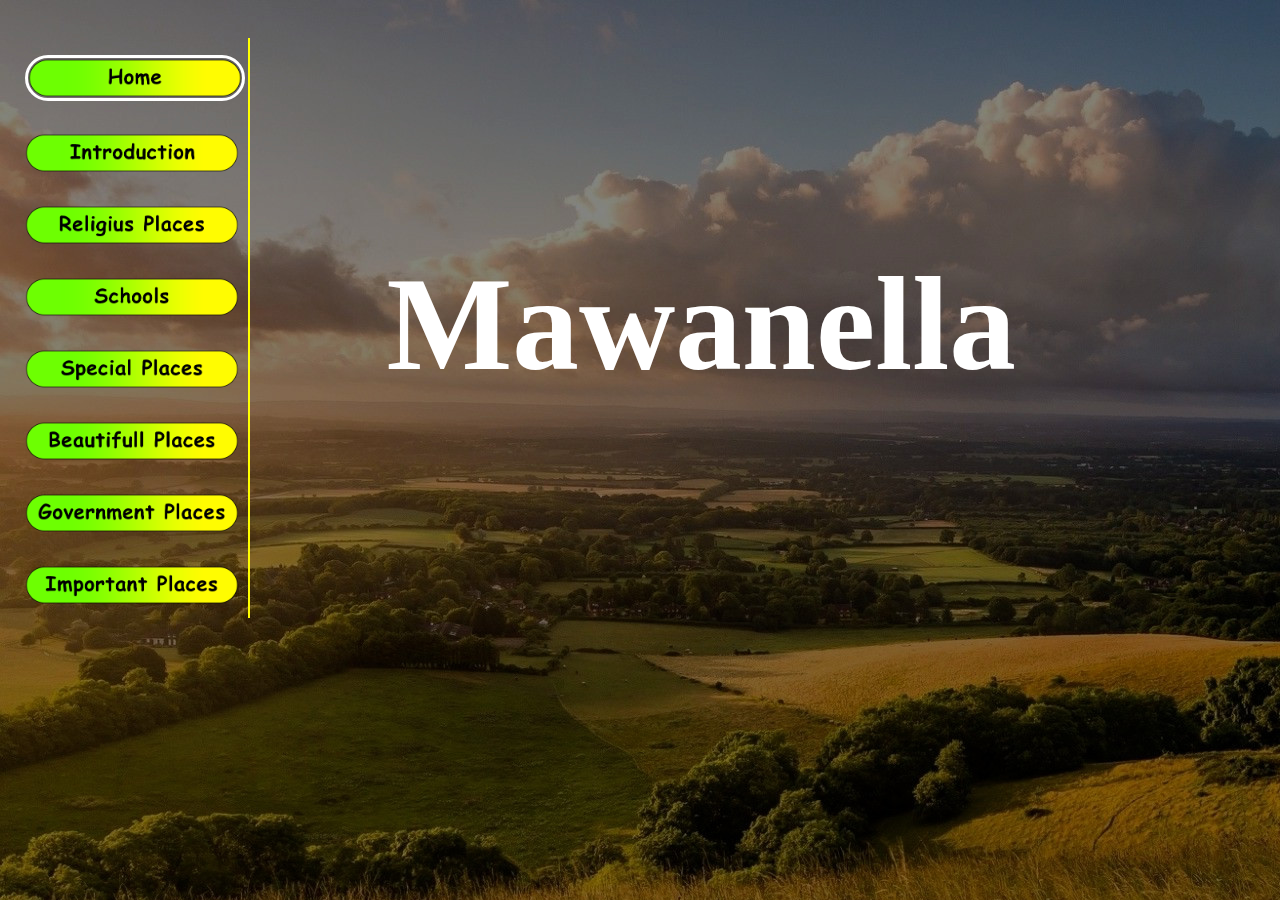
<file: index.html>
<html>

	<head>
	
		<title> Home </title>
		<link rel="stylesheet" type="text/css" href="index.css" />
		<meta name="keywords" content="Mawanella, Special Places, Important Places, Government Places, School, Beautifull Places, Religious Places" />
		<meta name="description" content="About Mawanella" />
		<meta name="viewport" content="width=device-width, initial-scale=1.0">

	</head>
	
	<body>
		
		<div id="navigation">
		
			<table>
			
				<tr>
					<td><a href="index.html" target="_self"><img src="Home.png" width="214" height="40" class="active"></a></a></td>
				</tr>
				<tr>
					<td><a href="introduction.html" target="_self"><img src="Introduction.png" width="214" height="40"></a></a></td>
				</tr>
				<tr>
					<td><a href="Religious Places.html" target="_self"><img src="Religious Places.png" width="214" height="40"></a></td>
				</tr>
				<tr>
					<td><a href="Schools.html" target="_self"><img src="Schools.png" width="214" height="40"></a></td>
				</tr>
				<tr>
					<td><a href="Special Places.html" target="_self"><img src="Special Places.png" width="214" height="40"></a></td>
				</tr>
				<tr>
					<td><a href="Beautifull Places.html" target="_self"><img src="Beautifull Places.png" width="214" height="40"></a></td>
				</tr>
				<tr>
					<td><a href="Government Places.html" target="_self"><img src="Government Places.png" width="214" height="40"></a></td>
				</tr>
				<tr>
					<td><a href="Important Places.html" target="_self"><img src="Important Places.png" width="214" height="40"></a></td>
				</tr>
			
			</table>
		</div>
		
		<div id="docPosition">
			<h1 class="solid"> Mawanella </h1>
		</div>
			
	</body>

</html>
</file>
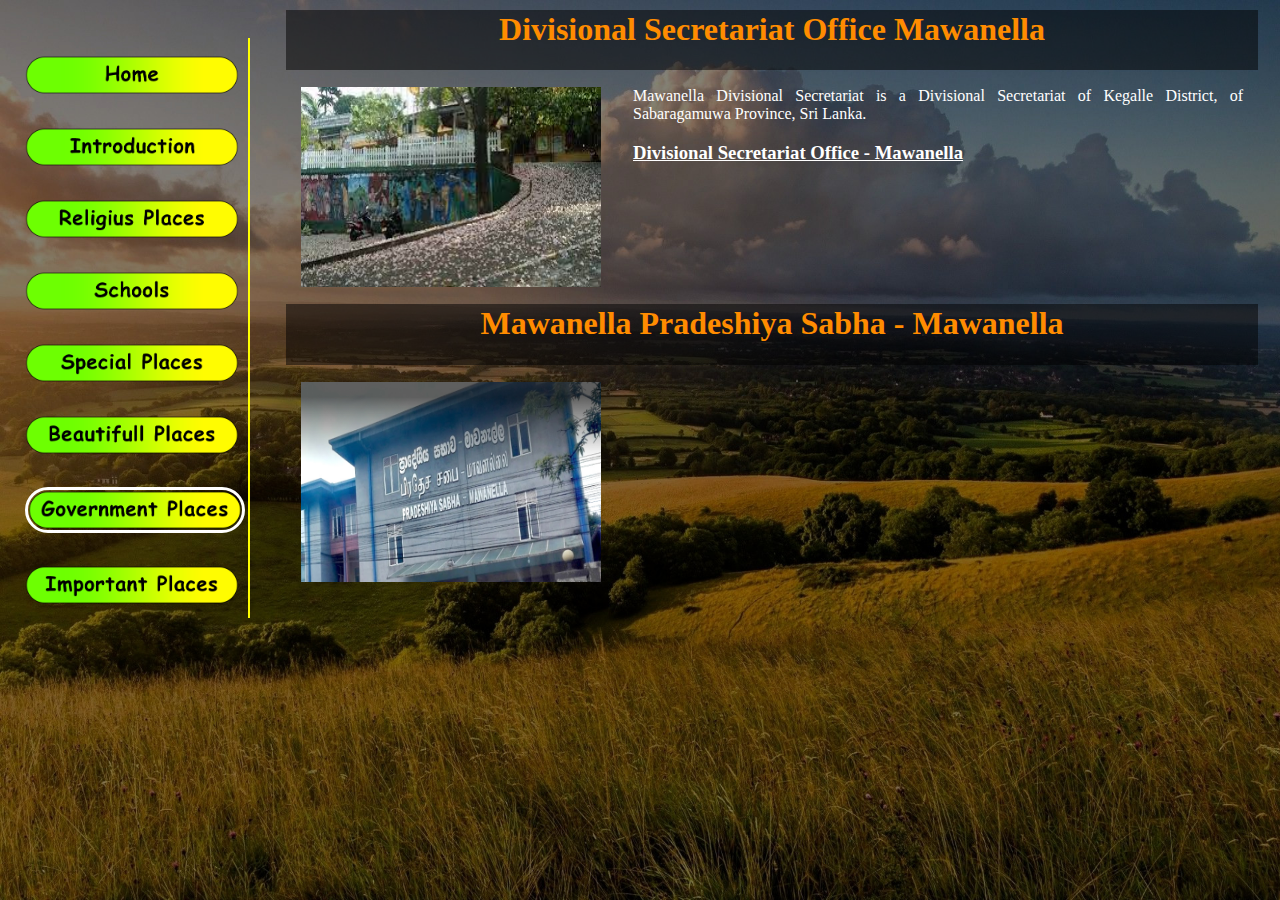
<file: Government Places.html>
<html>

	<head>
	
		<title> Government Places </title>
		<link rel="stylesheet" type="text/css" href="navigation.css" />
		<link rel="stylesheet" type="text/css" href="topic.css" />
		<meta name="viewport" content="width=device-width, initial-scale=1.0">

	</head>
	
	<body>
		
		<div id="navigation">
		
			<table>
			
				<tr>
					<td><a href="index.html" target="_self"><img src="Home.png" width="214" height="40"></a></a></td>
				</tr>
				<tr>
					<td><a href="introduction.html" target="_self"><img src="Introduction.png" width="214" height="40"></a></a></td>
				</tr>
				<tr>
					<td><a href="Religious Places.html" target="_self"><img src="Religious Places.png" width="214" height="40"></a></td>
				</tr>
				<tr>
					<td><a href="Schools.html" target="_self"><img src="Schools.png" width="214" height="40"></a></td>
				</tr>
				<tr>
					<td><a href="Special Places.html" target="_self"><img src="Special Places.png" width="214" height="40"></a></td>
				</tr>
				<tr>
					<td><a href="Beautifull Places.html" target="_self"><img src="Beautifull Places.png" width="214" height="40"></a></td>
				</tr>
				<tr>
					<td><a href="Government Places.html" target="_self"><img src="Government Places.png" width="214" height="40" class="active"></a></td>
				</tr>
				<tr>
					<td><a href="Important Places.html" target="_self"><img src="Important Places.png" width="214" height="40"></a></td>
				</tr>
			
			</table>
		</div>
		
		<div id="docPosition">
		
			<table>
				<tr>
					<th colspan="2"> <h1> Divisional Secretariat Office Mawanella </h1> </th>
				</tr>
				<tr>
					<td> <img src="DSmawanella.jpg" width="300" height="200"> </td>
					<td> <p> Mawanella Divisional Secretariat is a Divisional Secretariat of Kegalle District, of Sabaragamuwa Province, Sri Lanka. </p> 
					<p> <h3><a href="http://www.mawanella.ds.gov.lk/index.php/en/"> Divisional Secretariat Office - Mawanella </a></h3> </p> </td>
				</tr>
				<tr>
					<th colspan="2"> <h1> Mawanella Pradeshiya Sabha - Mawanella </h1> </th>
				</tr>
				<tr>
					<td colspan="2"> <img src="Pradeshiya Saba.jpg" width="300" height="200"> </td>
				</tr>
			</table>
		</div>
	
	</body>

</html>
</file>
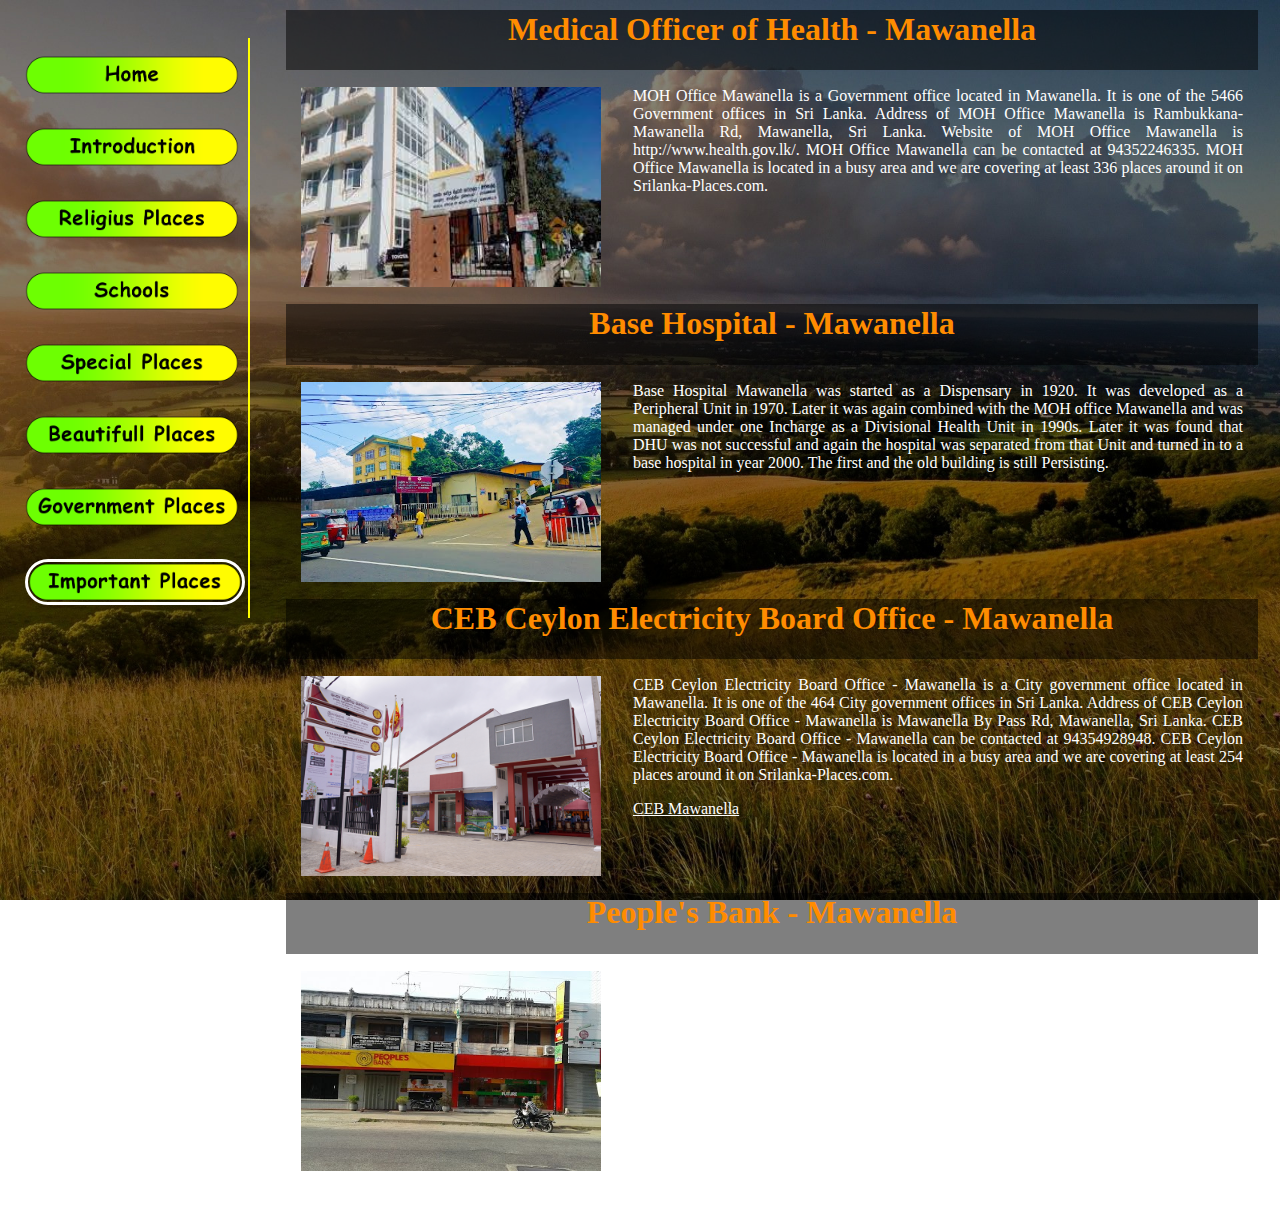
<file: Important Places.html>
<html>

	<head>
	
		<title> Important Places </title>
		<link rel="stylesheet" type="text/css" href="navigation.css" />
		<link rel="stylesheet" type="text/css" href="topic.css" />
		<meta name="viewport" content="width=device-width, initial-scale=1.0">

	</head>
	
	<body>
		
		<div id="navigation">
		
			<table>
			
				<tr>
					<td><a href="index.html" target="_self"><img src="Home.png" width="214" height="40"></a></a></td>
				</tr>
				<tr>
					<td><a href="introduction.html" target="_self"><img src="Introduction.png" width="214" height="40"></a></a></td>
				</tr>
				<tr>
					<td><a href="Religious Places.html" target="_self"><img src="Religious Places.png" width="214" height="40"></a></td>
				</tr>
				<tr>
					<td><a href="Schools.html" target="_self"><img src="Schools.png" width="214" height="40"></a></td>
				</tr>
				<tr>
					<td><a href="Special Places.html" target="_self"><img src="Special Places.png" width="214" height="40"></a></td>
				</tr>
				<tr>
					<td><a href="Beautifull Places.html" target="_self"><img src="Beautifull Places.png" width="214" height="40"></a></td>
				</tr>
				<tr>
					<td><a href="Government Places.html" target="_self"><img src="Government Places.png" width="214" height="40"></a></td>
				</tr>
				<tr>
					<td><a href="Important Places.html" target="_self"><img src="Important Places.png" width="214" height="40" class="active"></a></td>
				</tr>
			
			</table>
		</div>
		
		<div id="docPosition">
		
			<table>
				<tr>
					<th colspan="2"> <h1> Medical Officer of Health - Mawanella </h1> </th>
				</tr>
				<tr>
					<td> <img src="MOH.jpg" width="300" height="200"> </td>
					<td> <p> MOH Office Mawanella is a Government office located in Mawanella. It is one of the 5466 Government offices in Sri Lanka. Address of MOH Office Mawanella is Rambukkana-Mawanella Rd, Mawanella, Sri Lanka. Website of MOH Office Mawanella is http://www.health.gov.lk/. MOH Office Mawanella can be contacted at 94352246335. MOH Office Mawanella is located in a busy area and we are covering at least 336 places around it on Srilanka-Places.com.  </p> </td>
				</tr>
				<tr>
					<th colspan="2"> <h1> Base Hospital - Mawanella </h1> </th>
				</tr>
				<tr>
					<td> <img src="Base Hospital.jpg" width="300" height="200"> </td>
					<td> <p> Base Hospital Mawanella was started as a Dispensary in 1920. It was developed as a Peripheral Unit in 1970. Later it was again combined with the MOH office Mawanella and was managed under one Incharge as a Divisional Health Unit in 1990s. Later it was found that DHU was not successful and again the hospital was separated from that Unit and turned in to a base hospital in year 2000. The first and the old building is still Persisting. </p> </td>
				</tr>
				<tr>
					<th colspan="2"> <h1> CEB Ceylon Electricity Board Office - Mawanella </h1> </th>
				</tr>
				<tr>
					<td> <img src="CEB.jpg" width="300" height="200"> </td>
					<td> <p> CEB Ceylon Electricity Board Office - Mawanella is a City government office located in Mawanella. It is one of the 464 City government offices in Sri Lanka. Address of CEB Ceylon Electricity Board Office - Mawanella is Mawanella By Pass Rd, Mawanella, Sri Lanka. CEB Ceylon Electricity Board Office - Mawanella can be contacted at 94354928948. CEB Ceylon Electricity Board Office - Mawanella is located in a busy area and we are covering at least 254 places around it on Srilanka-Places.com.  </p> 
					<p> <a href="https://www.srilanka-places.com/places/ceb-ceylon-electricity-board-office-mawanella-mawanella" target="_blank"> CEB Mawanella </a> </p> </td>
				</tr>
				<tr>
					<th colspan="2"> <h1> People's Bank - Mawanella </h1> </th>
				</tr>
				<tr>
					<td> <img src="PeoplesB.jpg" width="300" height="200"> </td>
					<td> <p> <a href="https://branches.lk/listing/peoples-bank-mawanella-branch-mawanella/" target="_blank"> People's Bank - Mawanella </a> </p> </td>
				</tr>
			</table>			
		</div>
	
	</body>

</html>
</file>
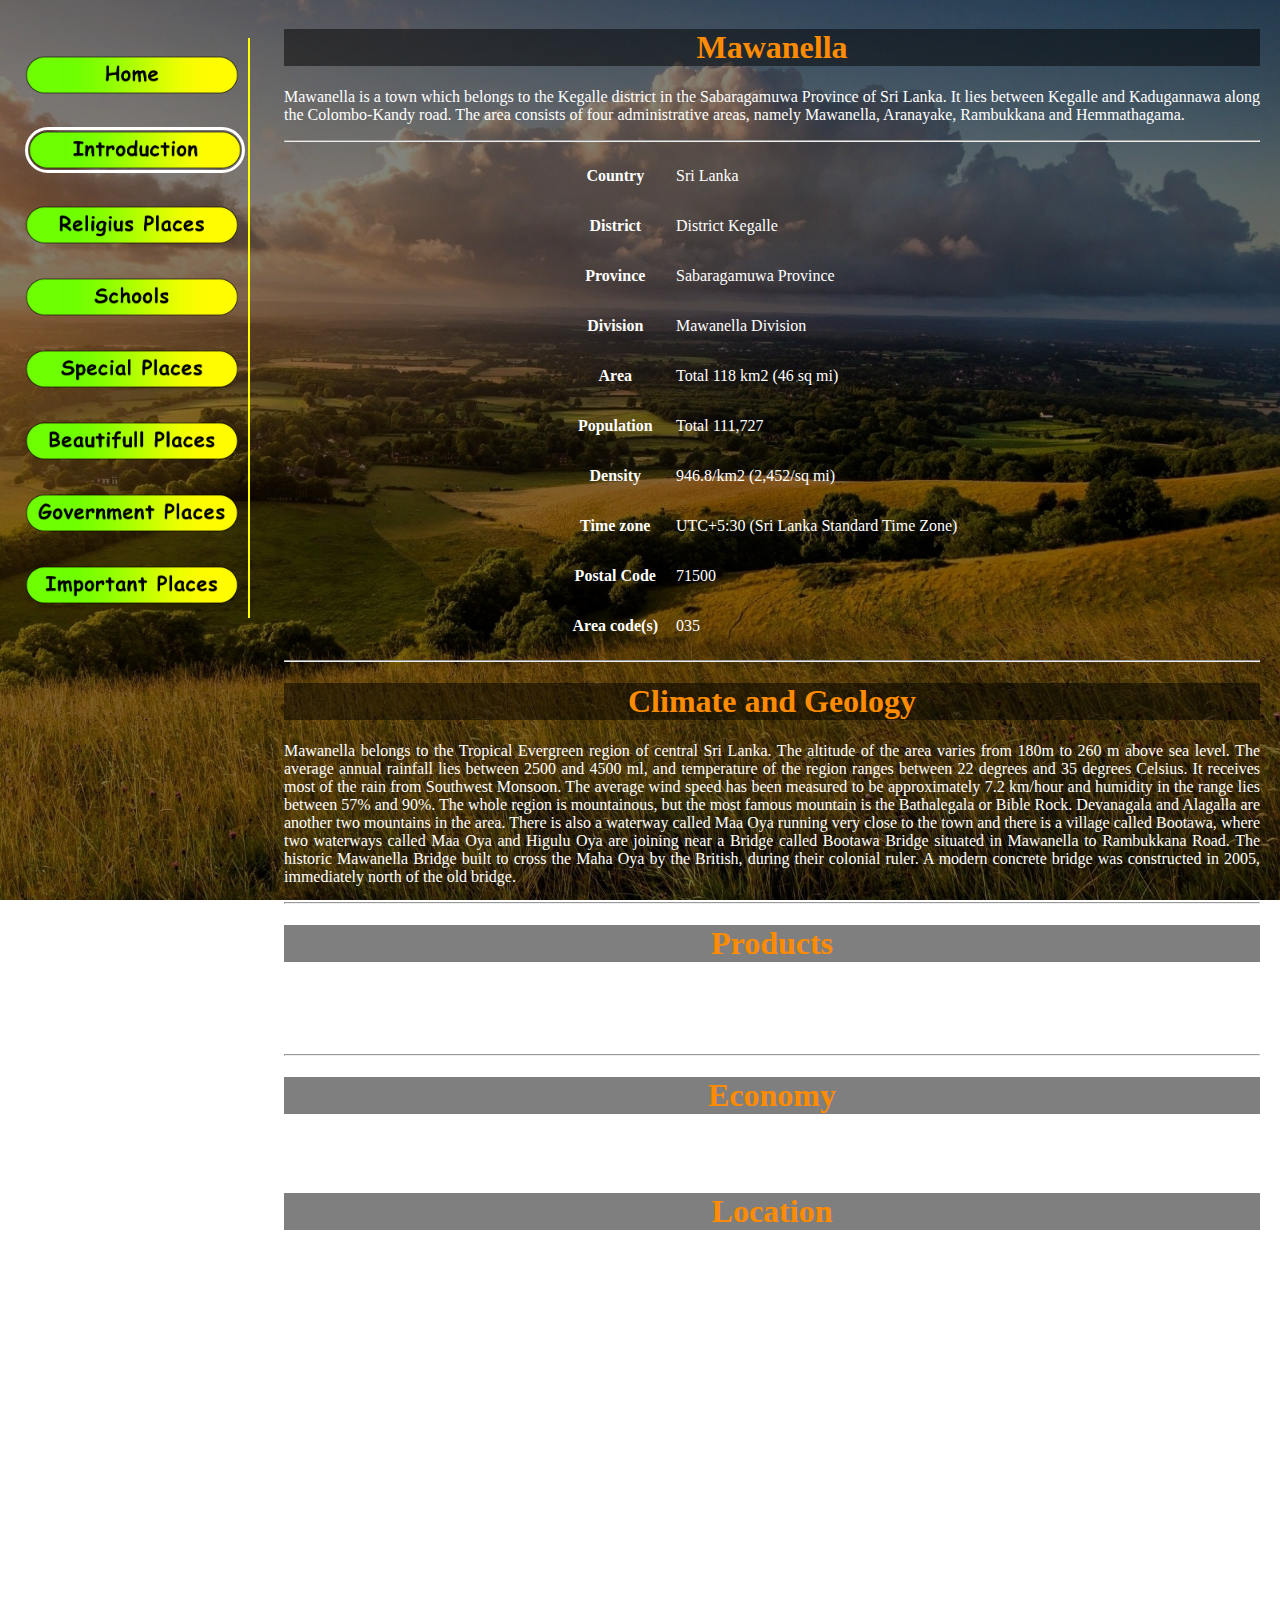
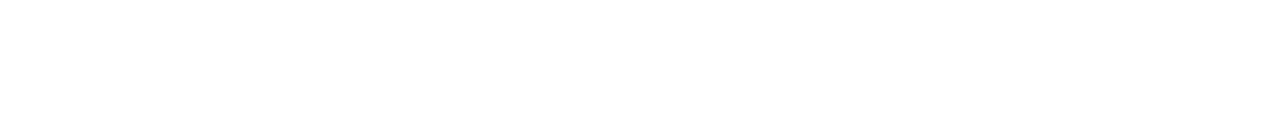
<file: introduction.html>
<html>

	<head>
	
		<title> Introduction </title>
		<link rel="stylesheet" type="text/css" href="navigation.css" />
		<meta name="viewport" content="width=device-width, initial-scale=1.0">

	</head>
	
	<body>
		
		<div id="navigation">
		
			<table>
			
				<tr>
					<td><a href="index.html" target="_self"><img src="Home.png" width="214" height="40"></a></a></td>
				</tr>
				<tr>
					<td><a href="introduction.html" target="_self"><img src="Introduction.png" width="214" height="40" class="active"></a></a></td>
				</tr>
				<tr>
					<td><a href="Religious Places.html" target="_self"><img src="Religious Places.png" width="214" height="40"></a></td>
				</tr>
				<tr>
					<td><a href="Schools.html" target="_self"><img src="Schools.png" width="214" height="40"></a></td>
				</tr>
				<tr>
					<td><a href="Special Places.html" target="_self"><img src="Special Places.png" width="214" height="40"></a></td>
				</tr>
				<tr>
					<td><a href="Beautifull Places.html" target="_self"><img src="Beautifull Places.png" width="214" height="40"></a></td>
				</tr>
				<tr>
					<td><a href="Government Places.html" target="_self"><img src="Government Places.png" width="214" height="40"></a></td>
				</tr>
				<tr>
					<td><a href="Important Places.html" target="_self"><img src="Important Places.png" width="214" height="40"></a></td>
				</tr>
			
			</table>
		</div>
		
		<div id="docPosition">
			<h1 id="topic"> Mawanella </h1>
			<p>Mawanella is a town which belongs to the Kegalle district in the Sabaragamuwa Province of Sri Lanka. It lies between Kegalle and Kadugannawa along the Colombo-Kandy road. The area consists of four administrative areas, namely Mawanella, Aranayake, Rambukkana and Hemmathagama.</p>
			<hr>
			<table align="center">
			
				<tr>
					<th>Country</th>
					<td>Sri Lanka</td>
				</tr>
				<tr>
					<th>District</th>
					<td>District Kegalle</td>
				</tr><tr>
					<th>Province</th>
					<td>Sabaragamuwa Province</td>
				</tr>
				<tr>
					<th>Division</th>
					<td>Mawanella Division</td>
				</tr>
				<tr>
					<th>Area</th>
					<td>Total	118 km2 (46 sq mi)</td>
				</tr>
				<tr>
					<th>Population</th>
					<td>Total	 111,727</td>
				</tr>
				<tr>
					<th>Density</th>
					<td>946.8/km2 (2,452/sq mi)</td>
				</tr>
				<tr>
					<th>Time zone</th>
					<td>UTC+5:30 (Sri Lanka Standard Time Zone)</td>
				</tr>
				<tr>
					<th>Postal Code	</th>
					<td>71500</td>
				</tr>
				<tr>
					<th>Area code(s)</th>
					<td>035</td>
				</tr>
			
			</table>
			<hr>
			<h1 id="topic"> Climate and Geology </h1>
			<p> Mawanella belongs to the Tropical Evergreen region of central Sri Lanka. The altitude of the area varies from 180m to 260 m above sea level. The average annual rainfall lies between 2500 and 4500 ml, and temperature of the region ranges between 22 degrees and 35 degrees Celsius. It receives most of the rain from Southwest Monsoon. The average wind speed has been measured to be approximately 7.2 km/hour and humidity in the range lies between 57% and 90%. The whole region is mountainous, but the most famous mountain is the Bathalegala or Bible Rock. Devanagala and Alagalla are another two mountains in the area. There is also a waterway called Maa Oya running very close to the town and there is a village called Bootawa, where two waterways called Maa Oya and Higulu Oya are joining near a Bridge called Bootawa Bridge situated in Mawanella to Rambukkana Road. The historic Mawanella Bridge built to cross the Maha Oya by the British, during their colonial ruler. A modern concrete bridge was constructed in 2005, immediately north of the old bridge. </p>
			<hr>
			<h1 id="topic"> Products </h1>
			<p> The crops include rice, tea, rubber, pepper, cardamom, nutmeg, vegetables and various types spices. Mawanella is also famous for its traditional handicrafts, especially the pottery, brass-ware and tobacco related industry. There are over 50 pottery shops in Annasigala area along the Colombo to Kandy road. </p>
			<hr>
			<h1 id="topic"> Economy </h1>
			<p> Business is the way of living for majority of the people. There are plenty of Teachers in this town. Education sector also is another income source of the people in this area. </p>
			<h1 id="topic"> Location </h1>
			<center>
			<iframe src="https://www.google.com/maps/embed?pb=!1m18!1m12!1m3!1d3957.8998146461413!2d80.44466021414138!3d7.25224221627581!2m3!1f0!2f0!3f0!3m2!1i1024!2i768!4f13.1!3m3!1m2!1s0x3ae314a973c61a67%3A0x65fa7bb82975720b!2zTWF3YW5lbGxhIOC2uOC3j-C3gOC2seC3kOC2veC3iuC2vQ!5e0!3m2!1sen!2slk!4v1647698170867!5m2!1sen!2slk" width="600" height="450" style="border:0;" allowfullscreen="" loading="lazy" ></iframe>
			</center>
		</div>
		
	
	</body>

</html>
</file>
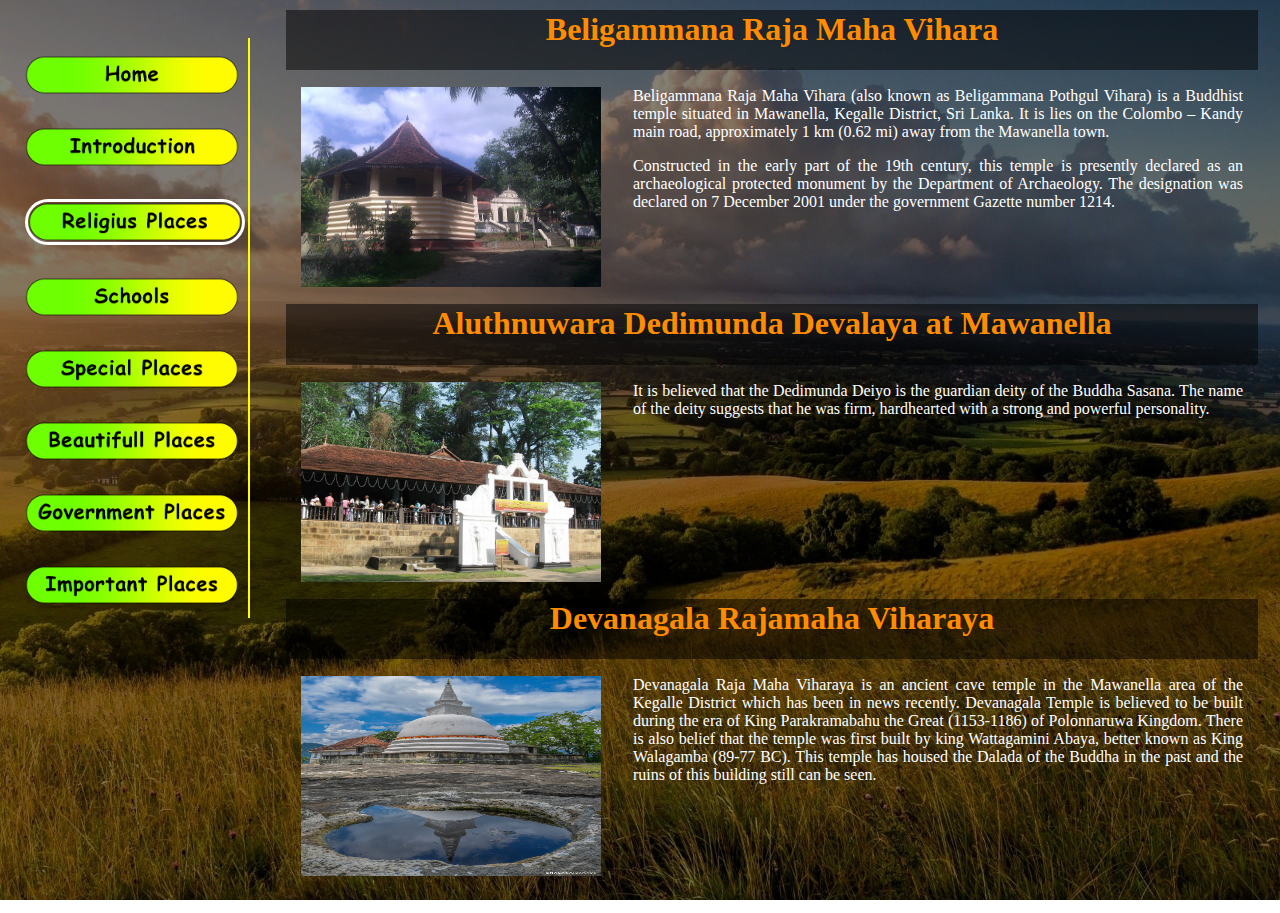
<file: Religious Places.html>
<html>

	<head>
	
		<title> Religious Places </title>
		<link rel="stylesheet" type="text/css" href="navigation.css" />
		<link rel="stylesheet" type="text/css" href="topic.css" />
		<meta name="viewport" content="width=device-width, initial-scale=1.0">

	</head>
	
	<body>
		
		<div id="navigation">
			
			<table>
			
				<tr>
					<td><a href="index.html" target="_self"><img src="Home.png" width="214" height="40"></a></a></td>
				</tr>
				<tr>
					<td><a href="introduction.html" target="_self"><img src="Introduction.png" width="214" height="40"></a></a></td>
				</tr>
				<tr>
					<td><a href="Religious Places.html" target="_self"><img src="Religious Places.png" width="214" height="40" class="active"></a></td>
				</tr>
				<tr>
					<td><a href="Schools.html" target="_self"><img src="Schools.png" width="214" height="40"></a></td>
				</tr>
				<tr>
					<td><a href="Special Places.html" target="_self"><img src="Special Places.png" width="214" height="40"></a></td>
				</tr>
				<tr>
					<td><a href="Beautifull Places.html" target="_self"><img src="Beautifull Places.png" width="214" height="40"></a></td>
				</tr>
				<tr>
					<td><a href="Government Places.html" target="_self"><img src="Government Places.png" width="214" height="40"></a></td>
				</tr>
				<tr>
					<td><a href="Important Places.html" target="_self"><img src="Important Places.png" width="214" height="40"></a></td>
				</tr>
			
			</table>
		</div>
		
		<div id="docPosition">
			<table >
				<tr>
					<th colspan="2" ><h1> Beligammana Raja Maha Vihara </h1></th>
				</tr>
				<tr> 
					<td> <img src="Beligammana_Raja_Maha_Viharaya_Mawanella.jpg" width="300px" height="200px"> </td>
					<td> <p>Beligammana Raja Maha Vihara (also known as Beligammana Pothgul Vihara) is a Buddhist temple situated in Mawanella, Kegalle District, Sri Lanka. It is lies on the Colombo – Kandy main road, approximately 1 km (0.62 mi) away from the Mawanella town.</p>
						<P>Constructed in the early part of the 19th century, this temple is presently declared as an archaeological protected monument by the Department of Archaeology. The designation was declared on 7 December 2001 under the government Gazette number 1214.</p> </td>
					
				</tr>
				<tr>
					<th colspan="2"> <h1> Aluthnuwara Dedimunda Devalaya at Mawanella </h1> </th>
				</tr>
				<tr>
					<td> <img src="Dedimunda_Devalaya_–_Aluthnuwara.jpg" width="300px" height="200px"> </td>
					<td> <p> It is believed that the Dedimunda Deiyo is the guardian deity of the Buddha Sasana. The name of the deity suggests that he was firm, hardhearted with a strong and powerful personality. </p> </td>
					
				</tr>
				<tr>
					<th colspan="2"> <h1> Devanagala Rajamaha Viharaya </h1> </th>
				
				</tr>
				<tr>
					<td> <img src="Dewanagala temple.jpg" width="300px" height="200px"> </td>
					<td> <p> Devanagala Raja Maha Viharaya is an ancient cave temple in the Mawanella area of the Kegalle District which has been in news recently. Devanagala Temple is believed to be built during the era of King Parakramabahu the Great (1153-1186)  of Polonnaruwa Kingdom. There is also belief that the temple was first built by king Wattagamini Abaya, better known as King Walagamba (89-77 BC). This temple has housed the Dalada of the Buddha in the past and the ruins of this building still can be seen. </p> </td>
				</tr>
		</div>
	
	</body>

</html>
</file>
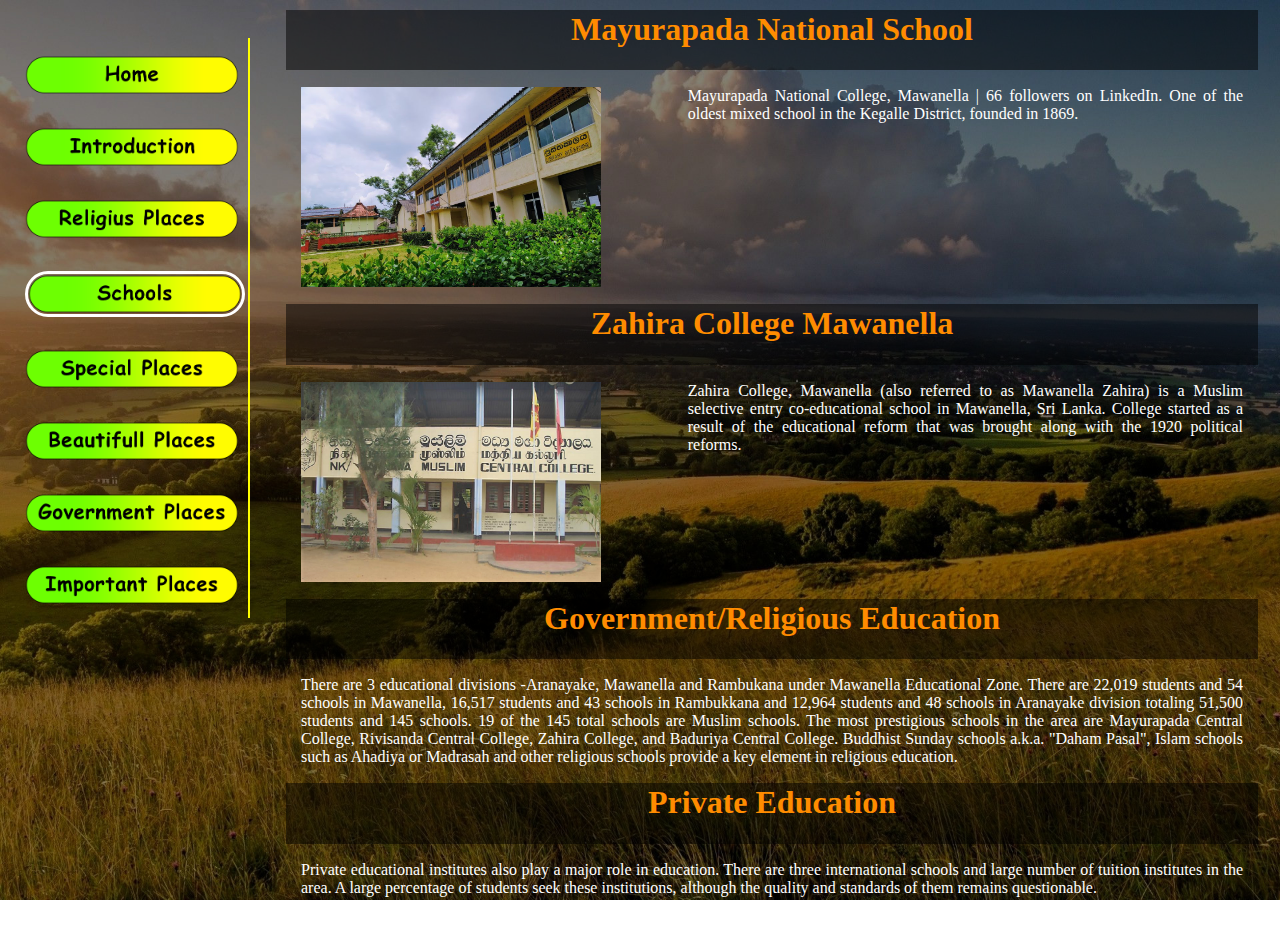
<file: Schools.html>
<html>

	<head>
	
		<title> Schools </title>
		<link rel="stylesheet" type="text/css" href="navigation.css" />
		<link rel="stylesheet" type="text/css" href="topic.css" />
		<meta name="viewport" content="width=device-width, initial-scale=1.0">

	</head>
	
	<body>
		
		<div id="navigation">
		
			<table>
			
				<tr>
					<td><a href="index.html" target="_self"><img src="Home.png" width="214" height="40"></a></a></td>
				</tr>
				<tr>
					<td><a href="introduction.html" target="_self"><img src="Introduction.png" width="214" height="40"></a></a></td>
				</tr>
				<tr>
					<td><a href="Religious Places.html" target="_self"><img src="Religious Places.png" width="214" height="40"></a></td>
				</tr>
				<tr>
					<td><a href="Schools.html" target="_self"><img src="Schools.png" width="214" height="40" class="active"></a></td>
				</tr>
				<tr>
					<td><a href="Special Places.html" target="_self"><img src="Special Places.png" width="214" height="40"></a></td>
				</tr>
				<tr>
					<td><a href="Beautifull Places.html" target="_self"><img src="Beautifull Places.png" width="214" height="40"></a></td>
				</tr>
				<tr>
					<td><a href="Government Places.html" target="_self"><img src="Government Places.png" width="214" height="40"></a></td>
				</tr>
				<tr>
					<td><a href="Important Places.html" target="_self"><img src="Important Places.png" width="214" height="40"></a></td>
				</tr>
			
			</table>
		</div>
		
		<div id="docPosition">
			<table>
				<tr> 
					<th colspan="2"> <h1> Mayurapada National School </h1> </th>
				</tr>
				<tr> 
					<td> <img src="Mayurapada School.jpg" width="300px" height="200px"> </td>
					<td> <p> Mayurapada National College, Mawanella | 66 followers on LinkedIn. One of the oldest mixed school in the Kegalle District, founded in 1869. </p> </td>
				</tr>
				<tr> 
					<th colspan="2"> <h1> Zahira College Mawanella </h1> </th>
				</tr>
				<tr> 
					<td> <img src="Sahira school.png" width="300px" height="200px"> </td>
					<td> <p> Zahira College, Mawanella (also referred to as Mawanella Zahira) is a Muslim selective entry co-educational school in Mawanella, Sri Lanka. College started as a result of the educational reform that was brought along with the 1920 political reforms.  </p> </td>
				</tr>
				<tr> 
					<th colspan="2"> <h1>Government/Religious Education</h1> </th>
				</tr>
				<tr> 
					<td colspan="2"> <p>There are 3 educational divisions -Aranayake, Mawanella and Rambukana under Mawanella Educational Zone. There are 22,019 students and 54 schools in Mawanella, 16,517 students and 43 schools in Rambukkana and 12,964 students and 48 schools in Aranayake division totaling 51,500 students and 145 schools. 19 of the 145 total schools are Muslim schools. The most prestigious schools in the area are Mayurapada Central College, Rivisanda Central College, Zahira College, and Baduriya Central College. Buddhist Sunday schools a.k.a. "Daham Pasal", Islam schools such as Ahadiya or Madrasah and other religious schools provide a key element in religious education.</p> </td>
				
				</tr>
				<tr> 
					<th colspan="2"> <h1> Private Education </h1> </th>
				</tr>
				<tr> 
					<td colspan="2"> <p> Private educational institutes also play a major role in education. There are three international schools and large number of tuition institutes in the area. A large percentage of students seek these institutions, although the quality and standards of them remains questionable. </p> </td>
					
				</tr>
			</table>
		</div>
	
	</body>

</html>
</file>
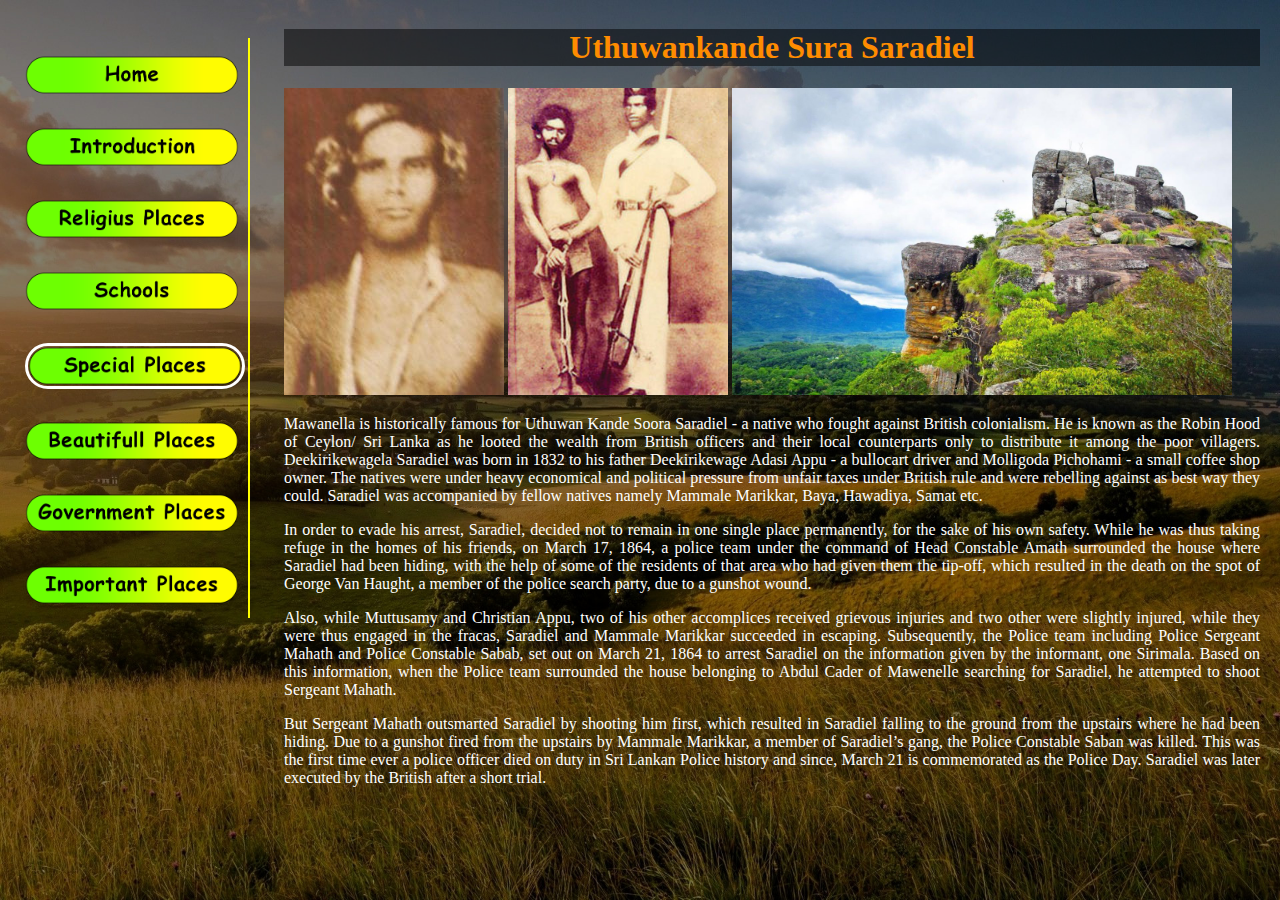
<file: Special Places.html>
<html>

	<head>
	
		<title> Special Places </title>
		<link rel="stylesheet" type="text/css" href="navigation.css" />
		<meta name="viewport" content="width=device-width, initial-scale=1.0">

	</head>
	
	<body>
		
		<div id="navigation">
		
			<table>
			
				<tr>
					<td><a href="index.html" target="_self"><img src="Home.png" width="214" height="40"></a></a></td>
				</tr>
				<tr>
					<td><a href="introduction.html" target="_self"><img src="Introduction.png" width="214" height="40"></a></a></td>
				</tr>
				<tr>
					<td><a href="Religious Places.html" target="_self"><img src="Religious Places.png" width="214" height="40"></a></td>
				</tr>
				<tr>
					<td><a href="Schools.html" target="_self"><img src="Schools.png" width="214" height="40"></a></td>
				</tr>
				<tr>
					<td><a href="Special Places.html" target="_self"><img src="Special Places.png" width="214" height="40" class="active"></a></td>
				</tr>
				<tr>
					<td><a href="Beautifull Places.html" target="_self"><img src="Beautifull Places.png" width="214" height="40"></a></td>
				</tr>
				<tr>
					<td><a href="Government Places.html" target="_self"><img src="Government Places.png" width="214" height="40"></a></td>
				</tr>
				<tr>
					<td><a href="Important Places.html" target="_self"><img src="Important Places.png" width="214" height="40"></a></td>
				</tr>
			
			</table>
		</div>
		
		<div id="docPosition">
			<h1 id="topic"> Uthuwankande Sura Saradiel </h1>
			<img src="Utuwankande_Sura_Saradiel.jpg" width="220" height="307">
			<img src="Utuwankande_Sura_Saradiel2.jpg" width="220" height="307">
			<img src="Utuwankanda.jpg" width="500" height="307">
			<p> Mawanella is historically famous for Uthuwan Kande Soora Saradiel - a native who fought against British colonialism. He is known as the Robin Hood of Ceylon/ Sri Lanka as he looted the wealth from British officers and their local counterparts only to distribute it among the poor villagers. Deekirikewagela Saradiel was born in 1832 to his father Deekirikewage Adasi Appu - a bullocart driver and Molligoda Pichohami - a small coffee shop owner. The natives were under heavy economical and political pressure from unfair taxes under British rule and were rebelling against as best way they could. Saradiel was accompanied by fellow natives namely Mammale Marikkar, Baya, Hawadiya, Samat etc. </p>
			<p> In order to evade his arrest, Saradiel, decided not to remain in one single place permanently, for the sake of his own safety. While he was thus taking refuge in the homes of his friends, on March 17, 1864, a police team under the command of Head Constable Amath surrounded the house where Saradiel had been hiding, with the help of some of the residents of that area who had given them the tip-off, which resulted in the death on the spot of George Van Haught, a member of the police search party, due to a gunshot wound. </p>
			<p> Also, while Muttusamy and Christian Appu, two of his other accomplices received grievous injuries and two other were slightly injured, while they were thus engaged in the fracas, Saradiel and Mammale Marikkar succeeded in escaping. Subsequently, the Police team including Police Sergeant Mahath and Police Constable Sabab, set out on March 21, 1864 to arrest Saradiel on the information given by the informant, one Sirimala. Based on this information, when the Police team surrounded the house belonging to Abdul Cader of Mawenelle searching for Saradiel, he attempted to shoot Sergeant Mahath. </p>
			<p> But Sergeant Mahath outsmarted Saradiel by shooting him first, which resulted in Saradiel falling to the ground from the upstairs where he had been hiding. Due to a gunshot fired from the upstairs by Mammale Marikkar, a member of Saradiel’s gang, the Police Constable Saban was killed. This was the first time ever a police officer died on duty in Sri Lankan Police history and since, March 21 is commemorated as the Police Day. Saradiel was later executed by the British after a short trial. </p>
			
		</div>
		
	
	</body>

</html>
</file>
<file: index.css>
#navigation{
	position:fixed;
	width:240px;
	height:580px;
	margin:0;
	margin-top:30px;
	border-right:2px solid yellow;
	font-weight:normal;
}

#docPosition{
	position:absolute;
	padding:0 20px 20px; 
	margin-top:150px;
	margin-left:28%;
}
#con{
	position:absolute;
	padding:0 20px 20px; 
	margin-top:25px;
	margin-left:20%;
	color:white;
	text-align:justify;
}

body{
	background:url('background.jpg');
	background-repeat:no-repeat;
	background-size:100% 100;
	background-attachment:fixed;
	
	
}
td{
	padding:15px;
}
h1.solid{
	color:white;
	font-size:100pt;
	font-family:Showcard Gothic;
}
table{
	color:white;
	text-align:left;
}
.hov{
	background:black;
}
.active{
	border: 3px solid #FFFFFF;
	border-radius: 50px;
}
</file>
<file: navigation.css>
#navigation{
	position:fixed;
	width:240px;
	height:580px;
	margin:0;
	margin-top:30px;
	border-right:2px solid yellow;
	font-weight:normal;
	
}

#docPosition{
	position:absolute;
	padding:0 20px 20px; 
	margin-top:0px;
	margin-left:20%;
	text-align:justify;
}

body{
	background:url('background.jpg');
	background-repeat:no-repeat;
	background-size:100% 100%;
	color:white;
	background-attachment:fixed;
}
td{
	padding:15px;
	text-align:justify;
}
a:link {
  color: white;
}
a:visited {
  color: white;
}
h1{
	color:#ff8c00;
	text-align:center;
	
}
#topic{
	background-color:rgb(0, 0, 0, 0.5);
}
.active{
	border: 3px solid #FFFFFF;
	border-radius: 50px;
}
</file>
<file: topic.css>
h1{
	text-align:center;
}
th{
	background-color:rgb(0, 0, 0, 0.5);
	
}
td{
	vertical-align:top;
}
</file>
